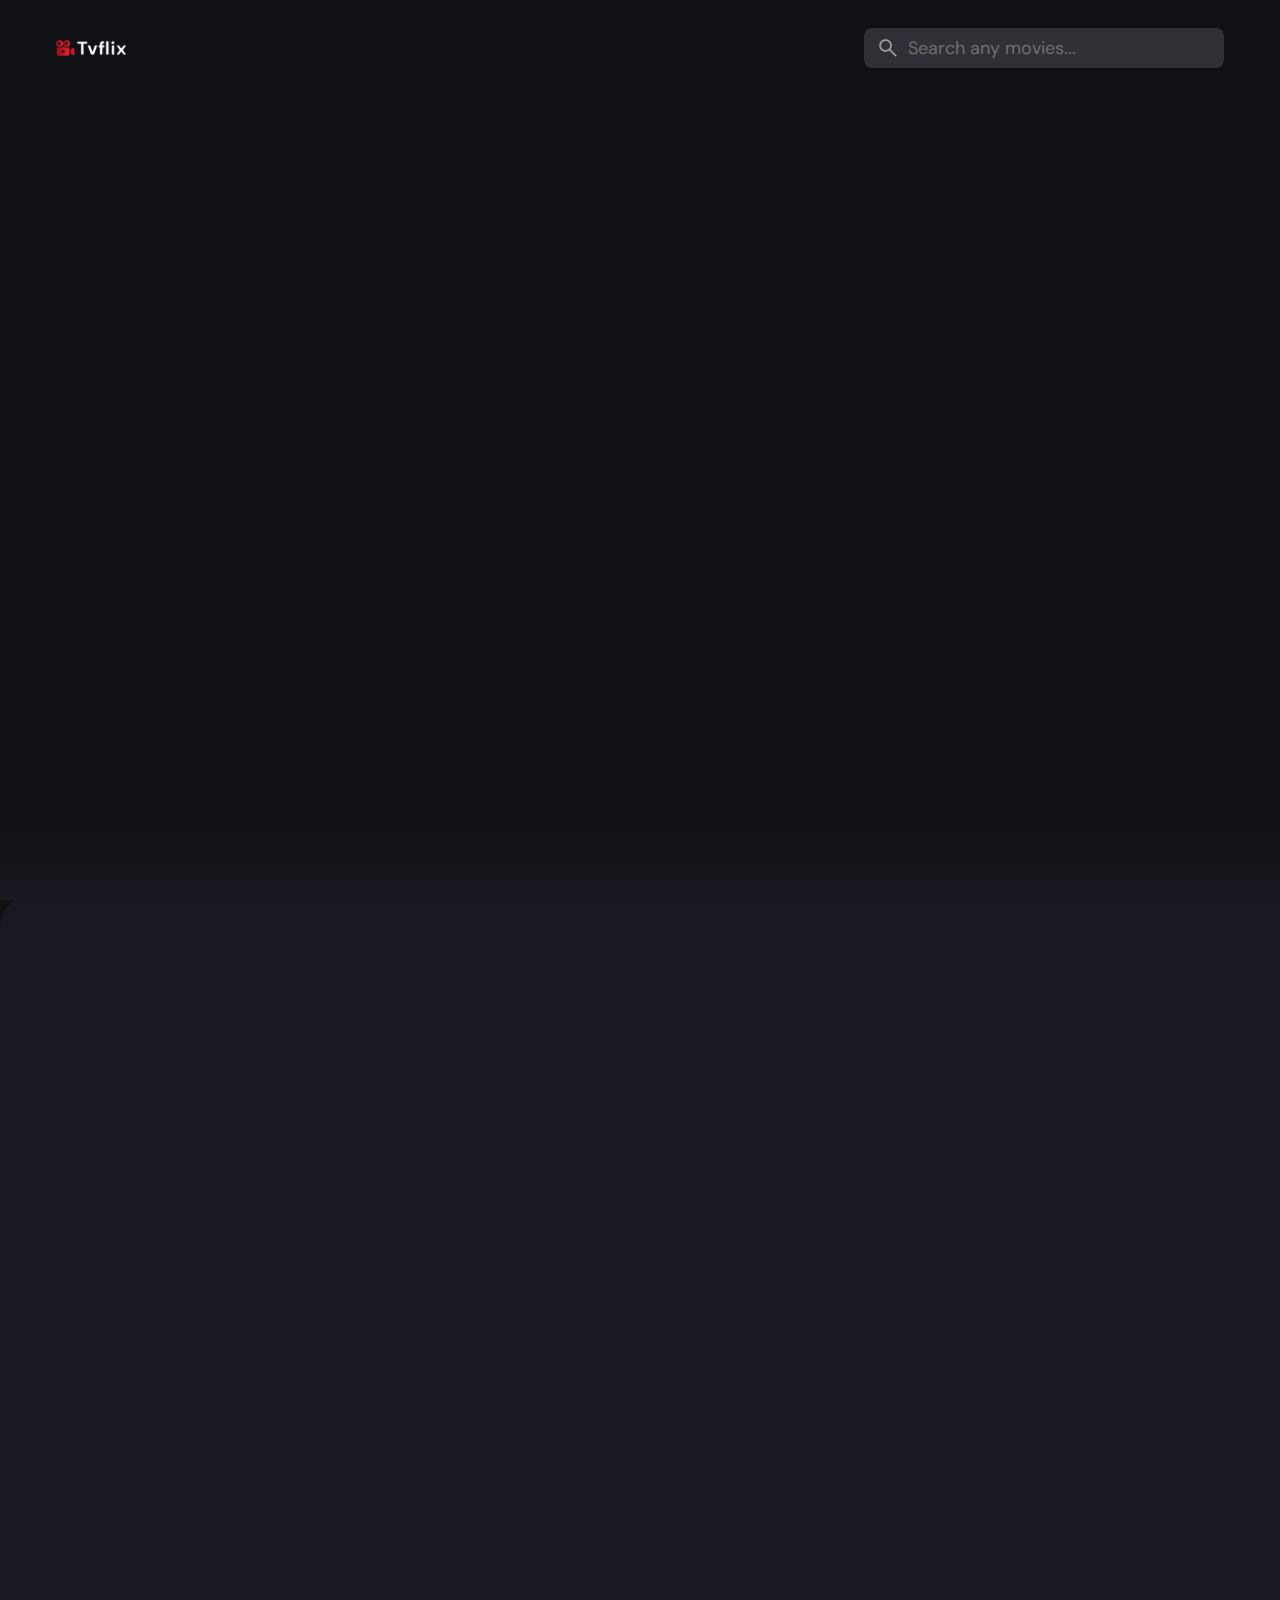
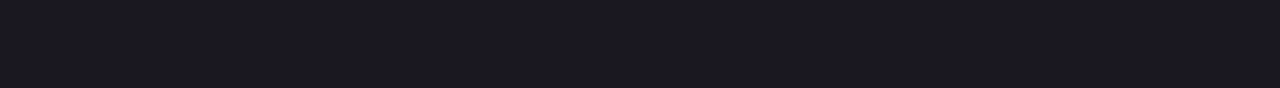
<file: index.html>
<!DOCTYPE html>
<html lang="en">

<head>
    <meta charset="UTF-8">
    <meta http-equiv="X-UA-Compatible" content="IE=edge">
    <meta name="viewport" content="width=device-width, initial-scale=1.0">

    <!-- 
        - primary meta tags
     -->
    <title>IMDbible</title>
    <meta name="title" content="IMDBlio">
    <meta name="description" content="IMDBlio is a IMDB clone made by Matthew Dsouza.">

    <!-- 
        - favicon
     -->
    <link rel="shortcut icon" href="./assets/images/favicon.png" type="image/x-icon">

    <!-- 
        - google font link
     -->
    <link rel="preconnect" href="https://fonts.googleapis.com">
    <link rel="preconnect" href="https://fonts.gstatic.com" crossorigin>
    <link href="https://fonts.googleapis.com/css2?family=DM+Sans:wght@400;700&display=swap" rel="stylesheet">

    <!-- 
        - custom css link
     -->
    <link rel="stylesheet" href="./assets/css/style.css">

    <!-- 
        - custom js link
      -->
    <script src="./assets/js/global.js" defer></script>
    <script src="./assets/js/index.js" type="module"></script>


</head>

<body>

    <!-- 
        - #HEADER
     -->
    <header class="header">
        <a href="./index.html" class="logo">
            <img src="./assets/images/logo.svg" width="140" height="32" alt="IMDBlio home">
        </a>

        <div class="search-box" search-box>
            <div class="search-wrapper" search-wrapper>
                <input type="text" name="search" aria-label="search movies" placeholder="Search any movies..."
                    class="search-field" autocomplete="off" search-field>

                <img src="./assets/images/search.png" width="24" height="24" alt="search" class="leading-icon">
            </div>

            <button class="search-btn" search-toggler>
                <img src="./assets/images/close.png" width="24" height="24" alt="close search box">
            </button>
        </div>

        <button class="search-btn" search-toggler menu-close>
            <img src="./assets/images/search.png" width="24" height="24" alt="open search box">
        </button>

        <button class="menu-btn" menu-btn menu-toggler>
            <img src="./assets/images/menu.png" width="24" height="24" alt="open menu" class="menu">
            <img src="./assets/images/menu-close.png" width="24" height="24" alt="close menu" class="close">
        </button>
    </header>

    <!-- 
        - #SIDEBAR
     -->
    <nav class="sidebar " sidebar>



    </nav>

    <div class="overlay" overlay menu-toggler></div>

    <article class="container" page-content></article>

</body>

</html>
</file>
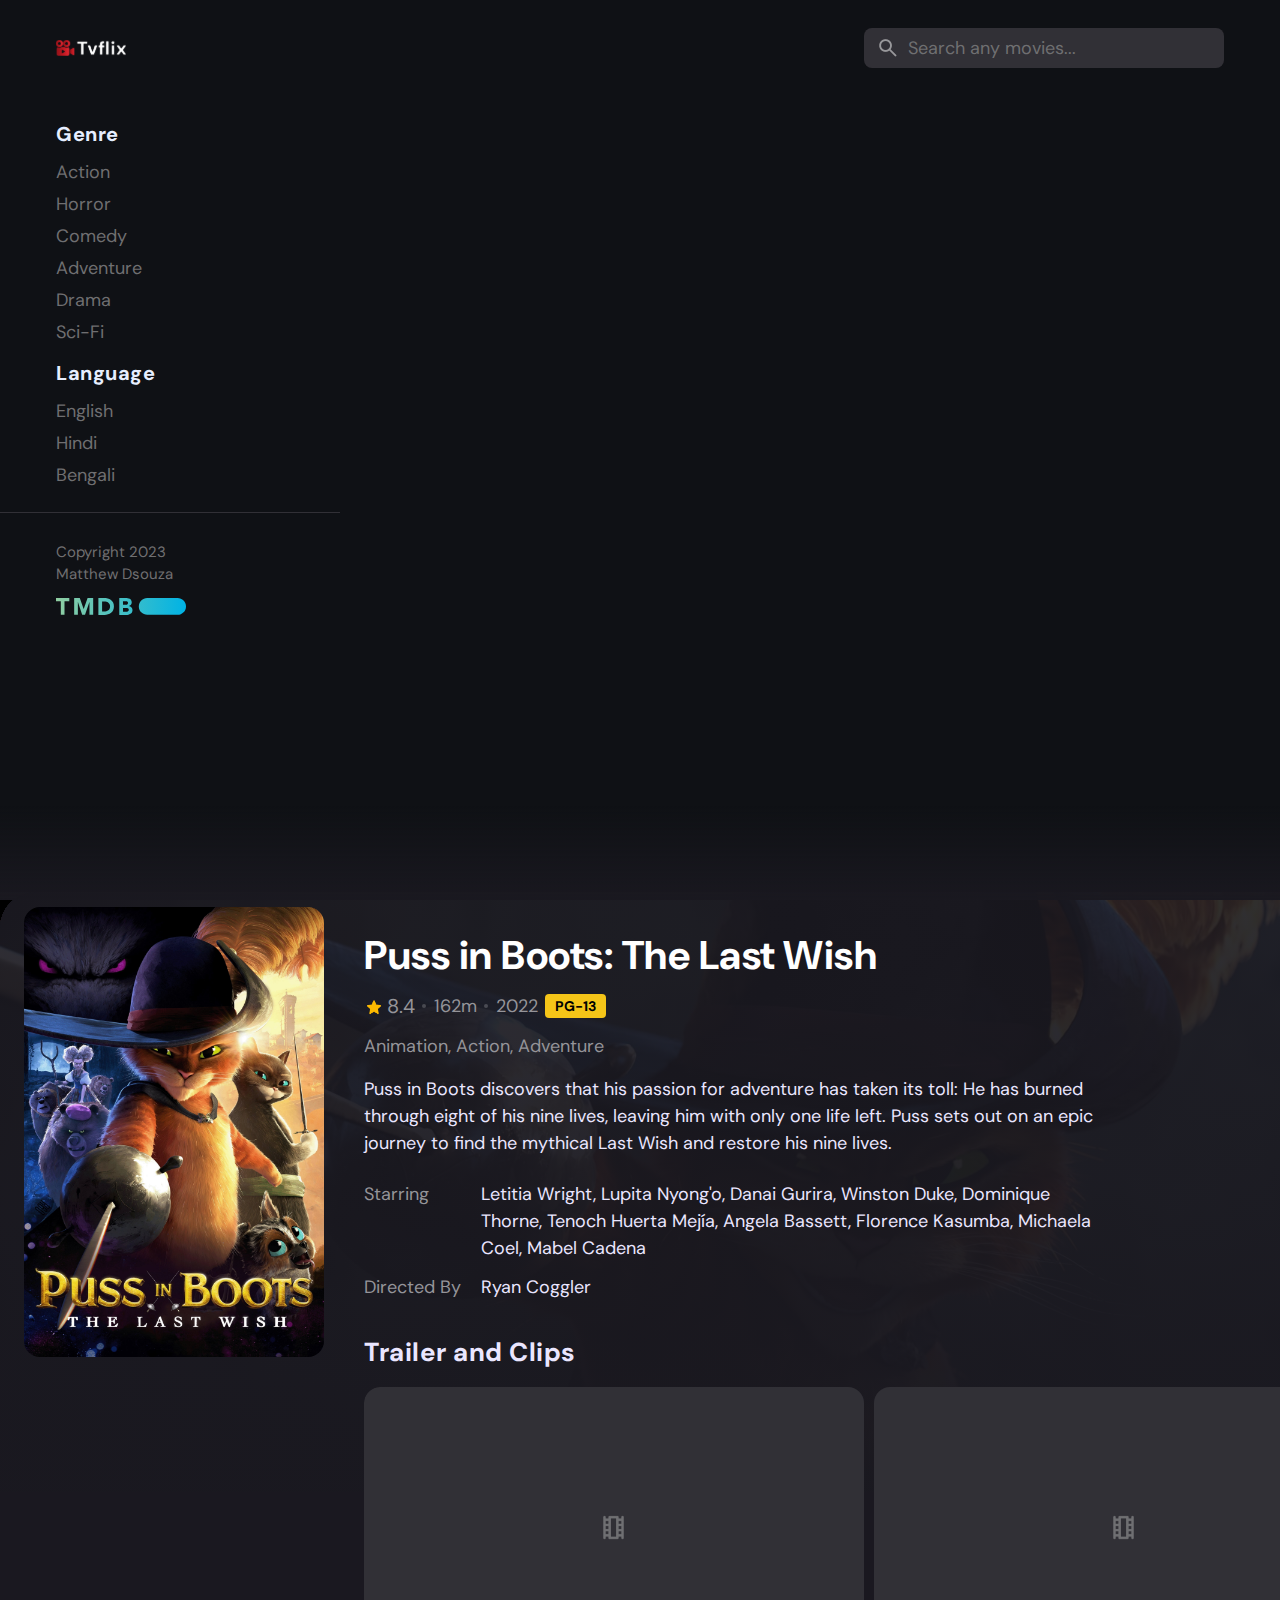
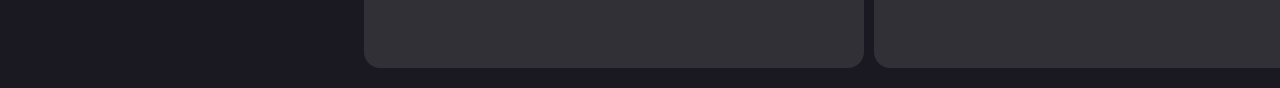
<file: detail.html>
<!DOCTYPE html>
<html lang="en">

<head>
    <meta charset="UTF-8">
    <meta http-equiv="X-UA-Compatible" content="IE=edge">
    <meta name="viewport" content="width=device-width, initial-scale=1.0">

    <!-- 
        - primary meta tags
     -->
    <meta name="description" content="IMDBlio is a IMDB clone made by Matthew Dsouza.">

    <!-- 
        - favicon
     -->
    <link rel="shortcut icon" href="./assets/images/favicon.png" type="image/x-icon">

    <!-- 
        - google font link
     -->
    <link rel="preconnect" href="https://fonts.googleapis.com">
    <link rel="preconnect" href="https://fonts.gstatic.com" crossorigin>
    <link href="https://fonts.googleapis.com/css2?family=DM+Sans:wght@400;700&display=swap" rel="stylesheet">

    <!-- 
        - custom css link
     -->
    <link rel="stylesheet" href="./assets/css/style.css">

    <!-- 
        - custom js link
      -->
    <script src="./assets/js/global.js" defer></script>
    <script src="./assets/js/detail.js" type="module"></script>


</head>

<body>

    <!-- 
        - #HEADER
     -->
    <header class="header">
        <a href="./index.html" class="logo">
            <img src="./assets/images/logo.svg" width="140" height="32" alt="IMDBlio home">
        </a>

        <div class="search-box" search-box>
            <div class="search-wrapper" search-wrapper>
                <input type="text" name="search" aria-label="search movies" placeholder="Search any movies..."
                    class="search-field" autocomplete="off" search-field>

                <img src="./assets/images/search.png" width="24" height="24" alt="search" class="leading-icon">
            </div>

            <button class="search-btn" search-toggler>
                <img src="./assets/images/close.png" width="24" height="24" alt="close search box">
            </button>
        </div>

        <button class="search-btn" search-toggler menu-close>
            <img src="./assets/images/search.png" width="24" height="24" alt="open search box">
        </button>

        <button class="menu-btn" menu-btn menu-toggler>
            <img src="./assets/images/menu.png" width="24" height="24" alt="open menu" class="menu">
            <img src="./assets/images/menu-close.png" width="24" height="24" alt="close menu" class="close">
        </button>
    </header>

    <!-- 
        - #SIDEBAR
     -->
    <nav class="sidebar " sidebar>
        <div class="sidebar-inner">

            <div class="sidebar-list">

                <p class="title">Genre</p>

                <a href="./movie-list.html" menu-close class="sidebar-link">Action</a>

                <a href="./movie-list.html" menu-close class="sidebar-link">Horror</a>

                <a href="./movie-list.html" menu-close class="sidebar-link">Comedy</a>

                <a href="./movie-list.html" menu-close class="sidebar-link">Adventure</a>

                <a href="./movie-list.html" menu-close class="sidebar-link">Drama</a>

                <a href="./movie-list.html" menu-close class="sidebar-link">Sci-Fi</a>

            </div>

            <div class="sidebar-list">

                <p class="title">Language</p>

                <a href="./movie-list.html" menu-close class="sidebar-link">English</a>

                <a href="./movie-list.html" menu-close class="sidebar-link">Hindi</a>

                <a href="./movie-list.html" menu-close class="sidebar-link">Bengali</a>

            </div>

            <div class="sidebar-footer">
                <p class="copyright">Copyright 2023 <a href="https://github.com/matthew-dsouza">Matthew Dsouza</a>
                </p>

                <img src="./assets/images/tmdb-logo.svg" width="130" height="17" alt="the movie database logo">

            </div>

        </div>
    </nav>

    <div class="overlay" overlay menu-toggler></div>

    <article class="container" page-content>

        <!-- 
            - #MOVIE DETAIL
         -->
        <section class="movie-detail">
            <div class="backdrop-image" style="background-image: url('./assets/images/slider-banner.jpg');"></div>

            <figure class="poster-box movie-poster">
                <img src="./assets/images/slider-control.jpg" alt="Puss in Boots: The Last Wish" class="img-cover">
            </figure>

            <div class="detail-box">

                <div class="detail-content">
                    <h1 class="heading">Puss in Boots: The Last Wish</h1>

                    <div class="meta-list">

                        <div class="meta-item">
                            <img src="./assets/images/star.png" width="20" height="20" alt="rating">

                            <span class="span">8.4</span>
                        </div>

                        <div class="separator"></div>

                        <div class="meta-item">162m</div>

                        <div class="separator"></div>

                        <div class="meta-item">2022</div>

                        <div class="meta-item card-badge">PG-13</div>

                    </div>

                    <p class="genre">Animation, Action, Adventure</p>

                    <p class="overview">Puss in Boots discovers that his passion for adventure has taken its
                        toll: He has burned through eight of his nine lives, leaving him with
                        only one life left. Puss sets out on an epic journey to find the
                        mythical Last Wish and restore his nine lives.</p>

                    <ul class="detail-list">

                        <div class="list-item">
                            <p class="list-name">Starring</p>

                            <p>
                                Letitia Wright, Lupita Nyong'o, Danai Gurira, Winston Duke, Dominique
                                Thorne, Tenoch Huerta Mejía, Angela Bassett, Florence Kasumba,
                                Michaela Coel, Mabel Cadena
                            </p>
                        </div>

                        <div class="list-item">
                            <p class="list-name">Directed By</p>

                            <p>
                                Ryan Coggler
                            </p>
                        </div>

                    </ul>
                </div>

                <div class="title-wrapper">
                    <h3 class="title-large">Trailer and Clips</h3>
                </div>

                <div class="slider-list">
                    <div class="slider-inner">

                        <div class="video-card"></div>

                        <div class="video-card"></div>

                        <div class="video-card"></div>

                        <div class="video-card"></div>

                    </div>
                </div>

            </div>
        </section>



        <!-- 
            - #MOVIE LIST
         -->
        <section class="movie-list" aria-label="upcoming movie">

            <div class="title-wrapper">
                <h3 class="title-large">You May Also Like</h3>
            </div>

            <div class="slider-list">
                <div class="slider-inner">

                    <div class="movie-card">
                        <figure class="poster-box card-banner">
                            <img src="./assets/images/slider-control.jpg" alt="Puss in Boots: The Last Wish"
                                class="img-cover">
                        </figure>

                        <h4 class="title">Puss in Boots: The Last Wish</h4>

                        <div class="meta-list">

                            <div class="meta-item">
                                <img src="./assets/images/star.png" width="20" height="20" loading="lazy" alt="rating">

                                <span class="span">8.4</span>
                            </div>

                            <div class="card-badge">2022</div>

                        </div>

                        <a href="./detail.html" class="card-btn" title="Puss in Boots: The Last Wish"></a>
                    </div>

                    <div class="movie-card">
                        <figure class="poster-box card-banner">
                            <img src="./assets/images/slider-control.jpg" alt="Puss in Boots: The Last Wish"
                                class="img-cover">
                        </figure>

                        <h4 class="title">Puss in Boots: The Last Wish</h4>

                        <div class="meta-list">

                            <div class="meta-item">
                                <img src="./assets/images/star.png" width="20" height="20" loading="lazy" alt="rating">

                                <span class="span">8.4</span>
                            </div>

                            <div class="card-badge">2022</div>

                        </div>

                        <a href="./detail.html" class="card-btn" title="Puss in Boots: The Last Wish"></a>
                    </div>

                    <div class="movie-card">
                        <figure class="poster-box card-banner">
                            <img src="./assets/images/slider-control.jpg" alt="Puss in Boots: The Last Wish"
                                class="img-cover">
                        </figure>

                        <h4 class="title">Puss in Boots: The Last Wish</h4>

                        <div class="meta-list">

                            <div class="meta-item">
                                <img src="./assets/images/star.png" width="20" height="20" loading="lazy" alt="rating">

                                <span class="span">8.4</span>
                            </div>

                            <div class="card-badge">2022</div>

                        </div>

                        <a href="./detail.html" class="card-btn" title="Puss in Boots: The Last Wish"></a>
                    </div>

                    <div class="movie-card">
                        <figure class="poster-box card-banner">
                            <img src="./assets/images/slider-control.jpg" alt="Puss in Boots: The Last Wish"
                                class="img-cover">
                        </figure>

                        <h4 class="title">Puss in Boots: The Last Wish</h4>

                        <div class="meta-list">

                            <div class="meta-item">
                                <img src="./assets/images/star.png" width="20" height="20" loading="lazy" alt="rating">

                                <span class="span">8.4</span>
                            </div>

                            <div class="card-badge">2022</div>

                        </div>

                        <a href="./detail.html" class="card-btn" title="Puss in Boots: The Last Wish"></a>
                    </div>

                    <div class="movie-card">
                        <figure class="poster-box card-banner">
                            <img src="./assets/images/slider-control.jpg" alt="Puss in Boots: The Last Wish"
                                class="img-cover">
                        </figure>

                        <h4 class="title">Puss in Boots: The Last Wish</h4>

                        <div class="meta-list">

                            <div class="meta-item">
                                <img src="./assets/images/star.png" width="20" height="20" loading="lazy" alt="rating">

                                <span class="span">8.4</span>
                            </div>

                            <div class="card-badge">2022</div>

                        </div>

                        <a href="./detail.html" class="card-btn" title="Puss in Boots: The Last Wish"></a>
                    </div>

                </div>
            </div>

        </section>


    </article>

</body>

</html>
</file>
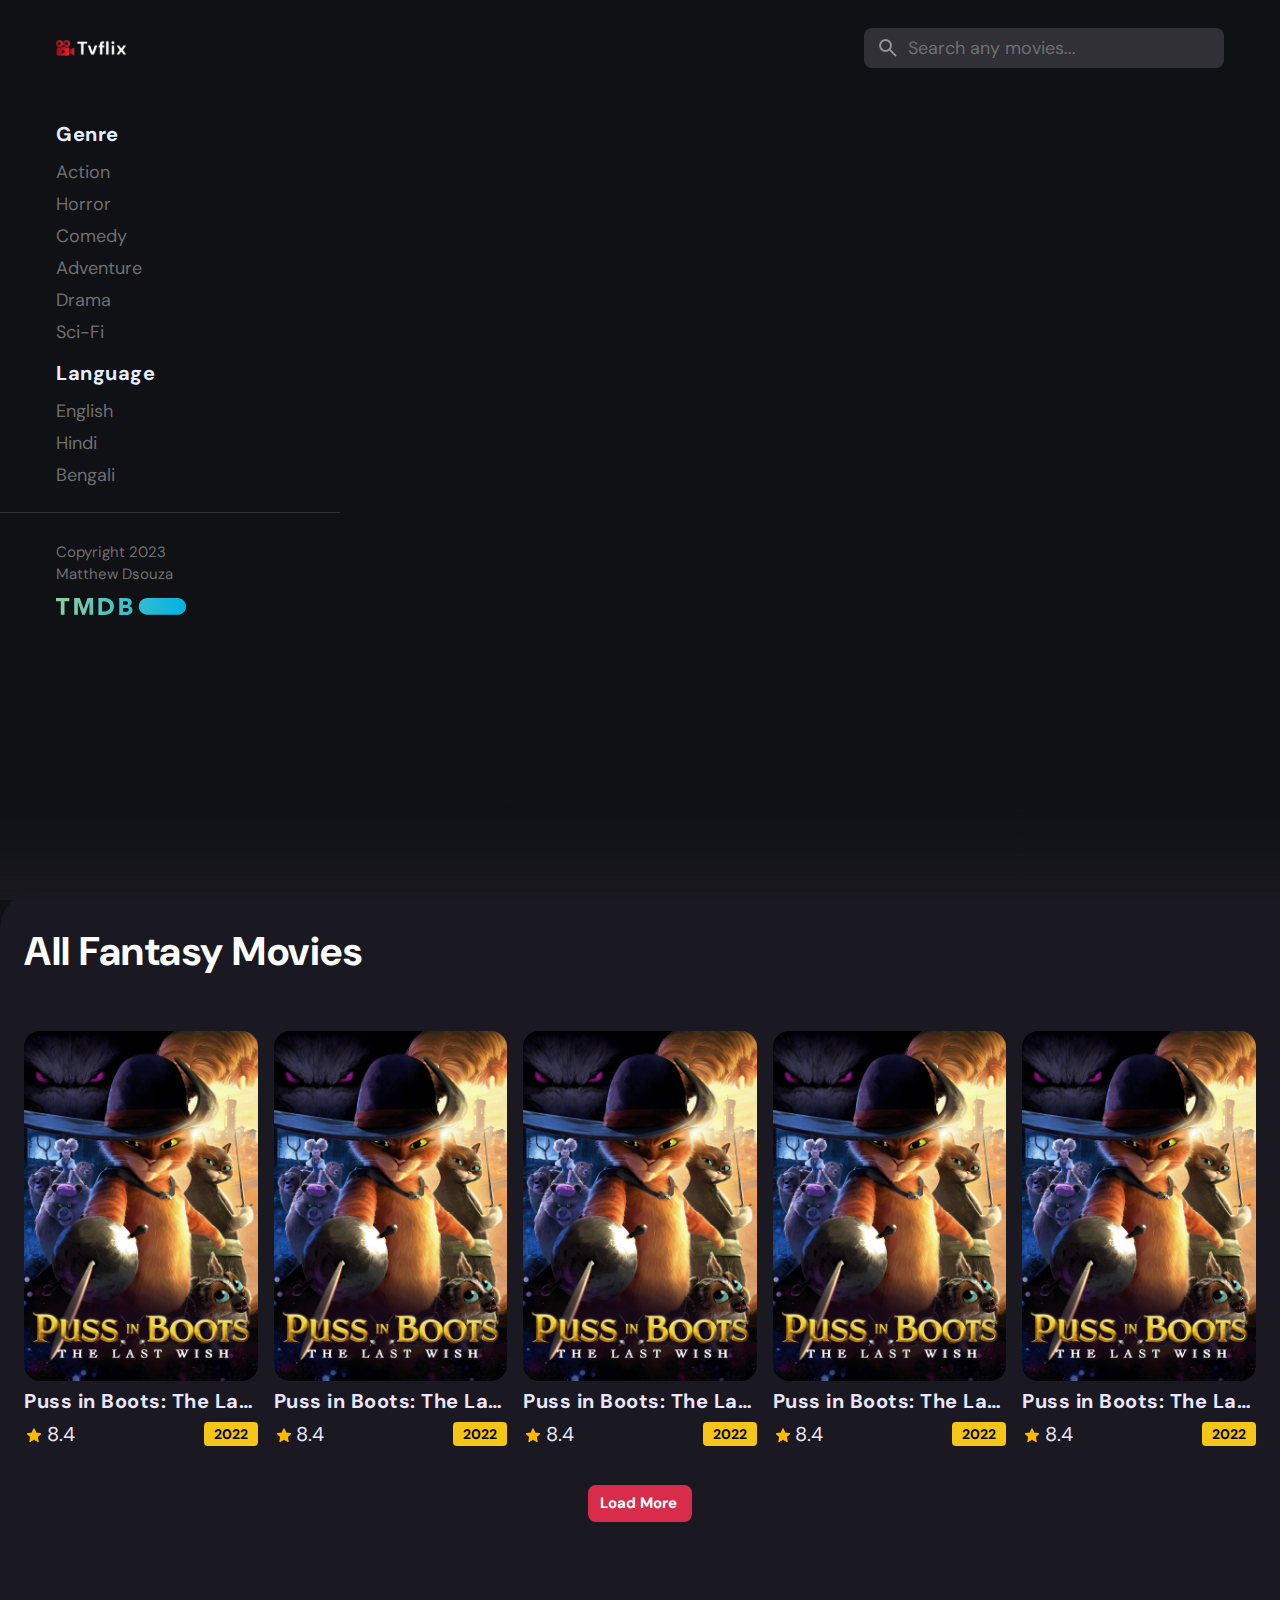
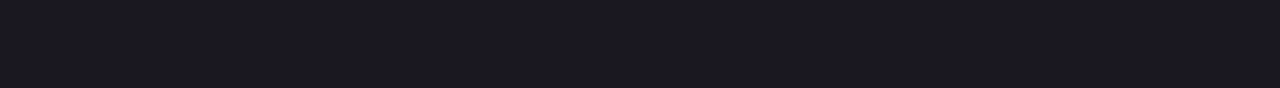
<file: movie-list.html>
<!DOCTYPE html>
<html lang="en">

<head>
    <meta charset="UTF-8">
    <meta http-equiv="X-UA-Compatible" content="IE=edge">
    <meta name="viewport" content="width=device-width, initial-scale=1.0">

    <!-- 
        - primary meta tags
     -->
    <meta name="description" content="IMDBlio is a IMDB clone made by Matthew Dsouza.">

    <!-- 
        - favicon
     -->
    <link rel="shortcut icon" href="./assets/images/favicon.png" type="image/x-icon">

    <!-- 
        - google font link
     -->
    <link rel="preconnect" href="https://fonts.googleapis.com">
    <link rel="preconnect" href="https://fonts.gstatic.com" crossorigin>
    <link href="https://fonts.googleapis.com/css2?family=DM+Sans:wght@400;700&display=swap" rel="stylesheet">

    <!-- 
        - custom css link
     -->
    <link rel="stylesheet" href="./assets/css/style.css">

    <!-- 
        - custom js link
      -->
    <script src="./assets/js/global.js" defer></script>
    <script src="./assets/js/detail.js" type="module"></script>


</head>

<body>

    <!-- 
        - #HEADER
     -->
    <header class="header">
        <a href="./index.html" class="logo">
            <img src="./assets/images/logo.svg" width="140" height="32" alt="IMDBlio home">
        </a>

        <div class="search-box" search-box>
            <div class="search-wrapper" search-wrapper>
                <input type="text" name="search" aria-label="search movies" placeholder="Search any movies..."
                    class="search-field" autocomplete="off" search-field>

                <img src="./assets/images/search.png" width="24" height="24" alt="search" class="leading-icon">
            </div>

            <button class="search-btn" search-toggler>
                <img src="./assets/images/close.png" width="24" height="24" alt="close search box">
            </button>
        </div>

        <button class="search-btn" search-toggler menu-close>
            <img src="./assets/images/search.png" width="24" height="24" alt="open search box">
        </button>

        <button class="menu-btn" menu-btn menu-toggler>
            <img src="./assets/images/menu.png" width="24" height="24" alt="open menu" class="menu">
            <img src="./assets/images/menu-close.png" width="24" height="24" alt="close menu" class="close">
        </button>
    </header>

    <!-- 
        - #SIDEBAR
     -->
    <nav class="sidebar " sidebar>
        <div class="sidebar-inner">

            <div class="sidebar-list">

                <p class="title">Genre</p>

                <a href="./movie-list.html" menu-close class="sidebar-link">Action</a>

                <a href="./movie-list.html" menu-close class="sidebar-link">Horror</a>

                <a href="./movie-list.html" menu-close class="sidebar-link">Comedy</a>

                <a href="./movie-list.html" menu-close class="sidebar-link">Adventure</a>

                <a href="./movie-list.html" menu-close class="sidebar-link">Drama</a>

                <a href="./movie-list.html" menu-close class="sidebar-link">Sci-Fi</a>

            </div>

            <div class="sidebar-list">

                <p class="title">Language</p>

                <a href="./movie-list.html" menu-close class="sidebar-link">English</a>

                <a href="./movie-list.html" menu-close class="sidebar-link">Hindi</a>

                <a href="./movie-list.html" menu-close class="sidebar-link">Bengali</a>

            </div>

            <div class="sidebar-footer">
                <p class="copyright">Copyright 2023 <a href="https://github.com/matthew-dsouza">Matthew Dsouza</a>
                </p>

                <img src="./assets/images/tmdb-logo.svg" width="130" height="17" alt="the movie database logo">

            </div>

        </div>
    </nav>

    <div class="overlay" overlay menu-toggler></div>

    <article class="container" page-content>

        <!-- 
            - #MOVIE LIST
         -->
        <section class="movie-list genre-list">

            <div class="title-wrapper">
                <h1 class="heading">All Fantasy Movies</h1>
            </div>

            <div class="grid-list">

                    <div class="movie-card">
                        <figure class="poster-box card-banner">
                            <img src="./assets/images/slider-control.jpg" alt="Puss in Boots: The Last Wish"
                                class="img-cover">
                        </figure>

                        <h4 class="title">Puss in Boots: The Last Wish</h4>

                        <div class="meta-list">

                            <div class="meta-item">
                                <img src="./assets/images/star.png" width="20" height="20" loading="lazy" alt="rating">

                                <span class="span">8.4</span>
                            </div>

                            <div class="card-badge">2022</div>

                        </div>

                        <a href="./detail.html" class="card-btn" title="Puss in Boots: The Last Wish"></a>
                    </div>

                    <div class="movie-card">
                        <figure class="poster-box card-banner">
                            <img src="./assets/images/slider-control.jpg" alt="Puss in Boots: The Last Wish"
                                class="img-cover">
                        </figure>

                        <h4 class="title">Puss in Boots: The Last Wish</h4>

                        <div class="meta-list">

                            <div class="meta-item">
                                <img src="./assets/images/star.png" width="20" height="20" loading="lazy" alt="rating">

                                <span class="span">8.4</span>
                            </div>

                            <div class="card-badge">2022</div>

                        </div>

                        <a href="./detail.html" class="card-btn" title="Puss in Boots: The Last Wish"></a>
                    </div>

                    <div class="movie-card">
                        <figure class="poster-box card-banner">
                            <img src="./assets/images/slider-control.jpg" alt="Puss in Boots: The Last Wish"
                                class="img-cover">
                        </figure>

                        <h4 class="title">Puss in Boots: The Last Wish</h4>

                        <div class="meta-list">

                            <div class="meta-item">
                                <img src="./assets/images/star.png" width="20" height="20" loading="lazy" alt="rating">

                                <span class="span">8.4</span>
                            </div>

                            <div class="card-badge">2022</div>

                        </div>

                        <a href="./detail.html" class="card-btn" title="Puss in Boots: The Last Wish"></a>
                    </div>

                    <div class="movie-card">
                        <figure class="poster-box card-banner">
                            <img src="./assets/images/slider-control.jpg" alt="Puss in Boots: The Last Wish"
                                class="img-cover">
                        </figure>

                        <h4 class="title">Puss in Boots: The Last Wish</h4>

                        <div class="meta-list">

                            <div class="meta-item">
                                <img src="./assets/images/star.png" width="20" height="20" loading="lazy" alt="rating">

                                <span class="span">8.4</span>
                            </div>

                            <div class="card-badge">2022</div>

                        </div>

                        <a href="./detail.html" class="card-btn" title="Puss in Boots: The Last Wish"></a>
                    </div>

                    <div class="movie-card">
                        <figure class="poster-box card-banner">
                            <img src="./assets/images/slider-control.jpg" alt="Puss in Boots: The Last Wish"
                                class="img-cover">
                        </figure>

                        <h4 class="title">Puss in Boots: The Last Wish</h4>

                        <div class="meta-list">

                            <div class="meta-item">
                                <img src="./assets/images/star.png" width="20" height="20" loading="lazy" alt="rating">

                                <span class="span">8.4</span>
                            </div>

                            <div class="card-badge">2022</div>

                        </div>

                        <a href="./detail.html" class="card-btn" title="Puss in Boots: The Last Wish"></a>
                    </div>

            </div>

            <button class="btn load-more">Load More</button>

        </section>


    </article>



    <div class="search-modal">

        <p class="label">Results for</p>

        <h1 class="heading">Puss in Boots</h1>

        <div class="movie-list">
            
            <div class="grid-list">
                <div class="movie-card">
                    <figure class="poster-box card-banner">
                        <img src="./assets/images/slider-control.jpg" alt="Puss in Boots: The Last Wish"
                            class="img-cover">
                    </figure>

                    <h4 class="title">Puss in Boots: The Last Wish</h4>

                    <div class="meta-list">

                        <div class="meta-item">
                            <img src="./assets/images/star.png" width="20" height="20" loading="lazy" alt="rating">

                            <span class="span">8.4</span>
                        </div>

                        <div class="card-badge">2022</div>

                    </div>

                    <a href="./detail.html" class="card-btn" title="Puss in Boots: The Last Wish"></a>
                </div>

                <div class="movie-card">
                    <figure class="poster-box card-banner">
                        <img src="./assets/images/slider-control.jpg" alt="Puss in Boots: The Last Wish"
                            class="img-cover">
                    </figure>

                    <h4 class="title">Puss in Boots: The Last Wish</h4>

                    <div class="meta-list">

                        <div class="meta-item">
                            <img src="./assets/images/star.png" width="20" height="20" loading="lazy" alt="rating">

                            <span class="span">8.4</span>
                        </div>

                        <div class="card-badge">2022</div>

                    </div>

                    <a href="./detail.html" class="card-btn" title="Puss in Boots: The Last Wish"></a>
                </div>

                <div class="movie-card">
                    <figure class="poster-box card-banner">
                        <img src="./assets/images/slider-control.jpg" alt="Puss in Boots: The Last Wish"
                            class="img-cover">
                    </figure>

                    <h4 class="title">Puss in Boots: The Last Wish</h4>

                    <div class="meta-list">

                        <div class="meta-item">
                            <img src="./assets/images/star.png" width="20" height="20" loading="lazy" alt="rating">

                            <span class="span">8.4</span>
                        </div>

                        <div class="card-badge">2022</div>

                    </div>

                    <a href="./detail.html" class="card-btn" title="Puss in Boots: The Last Wish"></a>
                </div>

                <div class="movie-card">
                    <figure class="poster-box card-banner">
                        <img src="./assets/images/slider-control.jpg" alt="Puss in Boots: The Last Wish"
                            class="img-cover">
                    </figure>

                    <h4 class="title">Puss in Boots: The Last Wish</h4>

                    <div class="meta-list">

                        <div class="meta-item">
                            <img src="./assets/images/star.png" width="20" height="20" loading="lazy" alt="rating">

                            <span class="span">8.4</span>
                        </div>

                        <div class="card-badge">2022</div>

                    </div>

                    <a href="./detail.html" class="card-btn" title="Puss in Boots: The Last Wish"></a>
                </div>

                <div class="movie-card">
                    <figure class="poster-box card-banner">
                        <img src="./assets/images/slider-control.jpg" alt="Puss in Boots: The Last Wish"
                            class="img-cover">
                    </figure>

                    <h4 class="title">Puss in Boots: The Last Wish</h4>

                    <div class="meta-list">

                        <div class="meta-item">
                            <img src="./assets/images/star.png" width="20" height="20" loading="lazy" alt="rating">

                            <span class="span">8.4</span>
                        </div>

                        <div class="card-badge">2022</div>

                    </div>

                    <a href="./detail.html" class="card-btn" title="Puss in Boots: The Last Wish"></a>
                </div>
            </div>
            
        </div>

    </div>

</body>

</html>
</file>
<file: assets/css/style.css>
/*-----------------------------------*\
  #style.css
\*-----------------------------------*/

/**
 * copyright 2023 matthewdsouza
 */

/*-----------------------------------*\
  #CUSTOM PROPERTY
\*-----------------------------------*/

:root {
  /* 
   - COLORS
  */
  --background: hsla(220, 17%, 7%, 1);
  --banner-background: hsla(250, 6%, 20%, 1);
  --white-alpha-20: hsla(0, 0%, 100%, 0.2);
  --on-background: hsla(220, 100%, 95%, 1);
  --on-surface: hsla(250, 100%, 95%, 1);
  --on-surface-variant: hsla(250, 1%, 44%, 1);
  --primary: hsla(349, 100%, 43%, 1);
  --primary-variant: hsla(349, 69%, 51%, 1);
  --rating-color: hsla(44, 100%, 49%, 1);
  --surface: hsla(250, 13%, 11%, 1);
  --text-color: hsla(250, 2%, 59%, 1);
  --white: hsla(0, 0%, 100%, 1);
  --black: hsla(0, 0%, 0%, 1);

  --ipt-accent1-color: rgb(245, 197, 24);

  /* gradient colors */
  --banner-overlay: 90deg, hsl(220, 17%, 7%) 0%, hsla(220, 17%, 7%, 0.5) 100%;
  --bottom-overlay: 180deg, hsla(250, 13%, 11%, 0), hsla(250, 13%, 11%, 1);

  /* TYPOGRAPHY */

  /* font family */
  --ff-dm-sans: "DM Sans", sans-serif;

  /* font size */
  --fs-heading: 4rem;
  --fs-heading-sm: 3rem;
  --fs-title-lg: 2.6rem;
  --fs-title: 2rem;
  --fs-body: 1.8rem;
  --fs-button: 1.5rem;
  --fs-label: 1.4rem;

  /* font weight */
  --weight-bold: 700;

  /*  SHADOW */
  --shadow-1: 0 1px 4px hsla(0, 0%, 0%, 0.75);
  --shadow-2: 0 2px 4px hsla(350, 100%, 43%, 0.3);

  /* BORDER RADIUS */
  --radius-4: 4px;
  --radius-8: 8px;
  --radius-16: 16px;
  --radius-24: 24px;
  --radius-36: 36px;

  /* TRANSITION */
  --transition-short: 250ms ease;
  --transition-long: 500ms ease;
}

/*-----------------------------------*\
  #RESET
\*-----------------------------------*/

*,
*::before,
*::after {
  margin: 0;
  padding: 0;
  box-sizing: border-box;
}

li {
  list-style: none;
}

a,
img,
span,
iframe,
button {
  display: block;
}

a {
  color: inherit;
  text-decoration: none;
}

img {
  height: auto;
}

input,
button {
  background: none;
  border: none;
  font: inherit;
  color: inherit;
}

input {
  width: 100%;
}

button {
  text-align: left;
  cursor: pointer;
}

html {
  font-family: var(--ff-dm-sans);
  font-size: 10px;
  scroll-behavior: smooth;
}

body {
  background-color: var(--background);
  color: var(--on-background);
  font-size: var(--fs-body);
  line-height: 1.5;
}

:focus-visible {
  outline-color: var(--primary-variant);
}

::-webkit-scrollbar {
  width: 0.5rem;
  height: 0.5rem;
}

::-webkit-scrollbar-thumb {
  background-color: var(--banner-background);
  border-radius: var(--radius-8);
}

/*-----------------------------------*\
  #REUSED STYLE
\*-----------------------------------*/

.search-wrapper::before,
.load-more::before {
  content: "";
  width: 20px;
  height: 20px;
  border: 3px solid var(--white);
  border-radius: var(--radius-24);
  border-inline-end-color: transparent;
  animation: loading 500ms linear infinite;
  display: none;
}

.search-wrapper::before {
  position: absolute;
  top: 14px;
  right: 12px;
}

.search-wrapper.searching::before {
  display: block;
}

.load-more {
  background-color: var(--primary-variant);
  margin-inline: auto;
  margin-block: 36px 60px;
}

.load-more:is(:hover, :focus-visible) {
  --primary-variant: hsla(350, 67%, 39%, 1);
}

.load-more.loading::before {
  display: block;
}

@keyframes loading {
  0% {
    transform: rotate(0);
  }
  100% {
    transform: rotate(1turn);
  }
}

.heading,
.title-large,
.title {
  font-size: var(--fs-title);
  letter-spacing: 0.5px;
}

.title {
  font-weight: var(--weight-bold);
}

.heading {
  color: var(--white);
  font-size: var(--fs-heading);
  line-height: 1.2;
}

.title-large {
  font-size: var(--fs-title-lg);
}

.img-cover {
  width: 100%;
  height: 100%;
  object-fit: cover;
}

.meta-list {
  display: flex;
  flex-wrap: wrap;
  justify-content: flex-start;
  align-items: center;
  gap: 0.75rem;
}

.meta-item {
  display: flex;
  align-items: center;
  gap: 0.25rem;
}

.meta-list > .meta-item:first-child{
  font-size: 2rem;
}

.btn {
  color: var(--white);
  font-size: var(--fs-button);
  font-weight: var(--weight-bold);
  max-width: max-content;
  display: flex;
  align-items: center;
  gap: 0.75rem;
  padding-block: 0.75rem;
  padding-inline: 1.25rem 1.5rem;
  border-radius: var(--radius-8);
  transition: var(--transition-short);
}

.card-badge {
  /* background-color: var(--banner-background); */
  background-color: var(--ipt-accent1-color);
  color: var(--black);
  font-size: var(--fs-label);
  font-weight: var(--weight-bold);
  /* padding-inline: 0.375rem; */
  padding: 0.2rem 1rem 0.1rem 1rem;
  border-radius: var(--radius-4);
}

.poster-box {
  background-image: url("../images/poster-bg-icon.png");
  aspect-ratio: 2 / 3;
}

.poster-box,
.video-card {
  background-repeat: no-repeat;
  background-size: 3.125rem;
  background-position: center;
  background-color: var(--banner-background);
  border-radius: var(--radius-16);
  overflow: hidden;
}

.title-wrapper {
  margin-block-end: 1.5rem;
}

.slider-list {
  margin-inline: -1.25rem;
  overflow-x: overlay;
  padding-block-end: 1rem;
  margin-block-end: -1rem;
}

.slider-list::-webkit-scrollbar-thumb {
  background-color: transparent;
}

.slider-list:is(:hover, :focus-within)::-webkit-scrollbar-thumb {
  background-color: var(--banner-background);
}

.slider-list::-webkit-scrollbar-button {
  width: 20px;
}

.slider-list .slider-inner {
  position: relative;
  display: flex;
  gap: 1rem;
}

.slider-list .slider-inner::before,
.slider-list .slider-inner::before {
  content: "";
  min-width: 0.25rem;
}

.separator {
  width: 4px;
  height: 4px;
  background-color: var(--white-alpha-20);
  border-radius: var(--radius-8);
}

.video-card {
  background-image: url("../images/video-bg-icon.png");
  aspect-ratio: 16 / 9;
  flex-shrink: 0;
  max-width: 500px;
  width: calc(100% - 40px);
}

.container::after,
.search-modal::after {
  content: "";
  position: fixed;
  bottom: 0;
  left: 0;
  width: 100%;
  height: 9.375rem;
  background-image: linear-gradient(var(--bottom-overlay));
  z-index: 1;
  pointer-events: none;
}

/*-----------------------------------*\
  #HEADER
\*-----------------------------------*/

.header {
  position: relative;
  padding-block: 1.5rem;
  padding-inline: 1rem;
  display: flex;
  justify-content: space-between;
  align-items: center;
  gap: 0.5rem;
}

.header .logo {
  margin-inline-end: auto;
}

.logo img {
  width: 75px;
  color: rgb(229, 9, 20);
}

.search-btn,
.menu-btn {
  padding: 0.75rem;
}

.search-btn {
  background-color: var(--banner-background);
  border-radius: var(--radius-8);
}

.search-btn img {
  opacity: 0.5;
  transition: var(--transition-short);
}

.search-btn:is(:hover, :focus-visible) img {
  opacity: 1;
}

.menu-btn.active .menu,
.menu-btn .close {
  display: none;
}

.menu-btn .menu,
.menu-btn.active .close {
  display: block;
}

.search-box {
  position: absolute;
  top: 0;
  left: 0;
  width: 100%;
  height: 100%;
  background-color: (--background);
  padding: 1.5rem 1rem;
  align-items: center;
  gap: 0.5rem;
  z-index: 1;
  display: none;
}

.search-box.active {
  display: flex;
}

.search-wrapper {
  position: relative;
  flex-grow: 1;
}

.search-field {
  background-color: var(--banner-background);
  height: 4rem;
  line-height: 3rem;
  padding-inline: 44px 16px;
  outline: none;
  border-radius: var(--radius-8);
  transition: var(--transition-short);
}

.search-field::placeholder {
  color: var(--on-surface-variant);
}

.search-field:hover {
  box-shadow: 0 0 0 2px var(--on-surface-variant);
}

.search-field:focus {
  box-shadow: 0 0 0 2px var(--on-surface);
  padding-inline-start: 1rem;
}

.search-wrapper .leading-icon {
  position: absolute;
  top: 50%;
  transform: translateY(-50%);
  left: 12px;
  opacity: 0.5;
  transition: var(--transition-short);
}

.search-wrapper:focus-within .leading-icon {
  opacity: 0;
}

/*-----------------------------------*\
  #SIDEBAR
\*-----------------------------------*/

.sidebar {
  position: absolute;
  background-color: var(--background);
  top: 6rem;
  bottom: 0;
  left: -340px;
  max-width: 340px;
  width: 100%;
  border-block-start: 1px solid var(--banner-background);
  overflow-y: overlay;
  z-index: 4;
  visibility: hidden;
  transition: var(--transition-long);
}

.sidebar.active {
  transform: translateX(340px);
  visibility: visible;
}

.sidebar-inner {
  display: grid;
  gap: 1.25rem;
  padding-block: 2.25rem;
}

.sidebar::-webkit-scrollbar-thumb {
  background-color: transparent;
}

.sidebar:is(:hover, :focus-within)::-webkit-scrollbar-thumb {
  background-color: var(--banner-background);
}

.sidebar::-webkit-scrollbar-button {
  height: 1rem;
}

.sidebar-list,
.sidebar-footer {
  padding-inline: 2.25rem;
}

.sidebar-link {
  color: var(--on-surface-variant);
  transition: var(--transition-short);
}

.sidebar-link:is(:hover, :focus-visible) {
  color: var(--on-background);
}

.sidebar-list {
  display: grid;
  gap: 0.5rem;
}

.sidebar-list .title {
  margin-block-end: 0.5rem;
}

.sidebar-footer {
  border-block-start: 1px solid var(--banner-background);
  padding-block-start: 28px;
  margin-block-start: 1rem;
}

.copyright {
  color: var(--on-surface-variant);
  margin-block-end: 1.25rem;
  font-size: 1.5rem;
}

.copyright a {
  display: inline-block;
}

.overlay {
  position: fixed;
  top: 6rem;
  left: 0;
  bottom: 0;
  width: 100%;
  background: var(--background);
  opacity: 0;
  pointer-events: none;
  transition: var(--transition-short);
  z-index: 3;
}

.overlay.active {
  opacity: 0.5;
  pointer-events: all;
}

/*-----------------------------------*\
  #HOME PAGE
\*-----------------------------------*/

.container {
  position: relative;
  background-color: var(--surface);
  color: var(--on-surface);
  padding: 1.5rem 1.25rem 3rem;
  height: calc(100vh - 6rem);
  overflow-y: overlay;
  z-index: 1;
}

/* 
  BANNER
*/

.banner {
  position: relative;
  height: 43.75rem;
  border-radius: var(--radius-24);
  overflow: hidden;
}

.banner-slider .slider-item {
  position: absolute;
  top: 0;
  left: 120%;
  width: 100%;
  height: 100%;
  background-color: var(--banner-background);
  opacity: 0;
  visibility: hidden;
  transition: opacity var(--transition-long);
}

.banner-slider .slider-item::before {
  content: "";
  position: absolute;
  inset: 0;
  background-image: linear-gradient(var(--banner-overlay));
}

.banner-slider .active {
  left: 0;
  opacity: 1;
  visibility: visible;
}

.banner-content {
  position: absolute;
  left: 1.5rem;
  right: 1.5rem;
  bottom: 12.875rem;
  z-index: 1;
  color: var(--text-color);
}

.banner :is(.heading, .banner-text) {
  display: -webkit-box;
  -webkit-box-orient: vertical;
  overflow: hidden;
}

.banner .heading {
  -webkit-line-clamp: 3;
  margin-block-end: 1rem;
}

.banner .genre {
  margin-block: 0.75rem;
}

.banner-text {
  -webkit-line-clamp: 3;
  margin-block-end: 1.5rem;
}

.banner .btn {
  background-color: var(--primary);
}

.banner .btn:is(:hover, :focus-visible) {
  box-shadow: var(--shadow-2);
}

.slider-control {
  position: absolute;
  bottom: 1.25rem;
  left: 1.25rem;
  right: 0;
  border-radius: var(--radius-16) 0 0 var(--radius-16);
  padding: 0.25rem 0 0.25rem 0.25rem;
  overflow-x: auto;
}

.slider-control::-webkit-scrollbar {
  display: none;
}

.control-inner {
  display: flex;
  gap: 0.75rem;
}

.control-inner::after {
  content: "";
  min-width: 0.75rem;
}

.slider-control .slider-item {
  width: 6.25rem;
  border-radius: var(--radius-8);
  flex-shrink: 0;
  filter: brightness(0.4);
}

.slider-control .active {
  filter: brightness(1);
  box-shadow: var(--shadow-1);
}

/* 
  MOVIE LIST
*/

.movie-list {
  padding-block-start: 2rem;
}

.movie-card {
  position: relative;
  min-width: 200px;
}

.movie-card .card-banner {
  width: 200px;
}

.movie-card .title {
  width: 100%;
  white-space: nowrap;
  text-overflow: ellipsis;
  overflow: hidden;
  margin-block: 0.5rem 0.25rem;
}

.movie-card .meta-list {
  justify-content: space-between;
}

.movie-card .card-btn {
  position: absolute;
  inset: 0;
}

/*-----------------------------------*\
  #DETAIL PAGE
\*-----------------------------------*/

.backdrop-image {
  position: absolute;
  top: 0;
  left: 0;
  width: 100%;
  height: 600px;
  background-repeat: no-repeat;
  background-size: cover;
  background-position: center;
  z-index: -1;
}

.backdrop-image::after {
  content: "";
  position: absolute;
  inset: 0;
  background-image: linear-gradient(
    0deg,
    hsla(250, 13%, 11%, 1),
    hsla(250, 13%, 11%, 0.9)
  );
}

.movie-detail .movie-poster {
  max-width: 300px;
  width: 100%;
}

.movie-detail .heading {
  margin-block: 24px 12px;
}

.movie-detail :is(.meta-list, .genre) {
  color: var(--text-color);
}

.movie-detail .genre {
  margin-block: 12px 16px;
}

.detail-list {
  margin-block: 24px 32px;
}

.movie-detail .list-item {
  display: flex;
  align-items: flex-start;
  gap: 0.5rem;
  margin-block-end: 12px;
}

.movie-detail .list-name {
  color: var(--text-color);
  min-width: 112px;
}

/*-----------------------------------*\
  #MOVIE LIST PAGE
\*-----------------------------------*/

.genre-list .title-wrapper {
  margin-block-end: 56px;
}

.grid-list {
  display: grid;
  grid-template-columns: repeat(auto-fill, minmax(200px, 1fr));
  column-gap: 16px;
  row-gap: 20px;
}

:is(.genre-list, .search-modal) :is(.movie-card, .card-banner) {
  width: 100%;
}

/*-----------------------------------*\
  #SEARCH MODAL
\*-----------------------------------*/

.search-modal {
  position: fixed;
  top: 70px;
  left: 0;
  bottom: 0;
  width: 100%;
  background-color: var(--surface);
  padding: 50px 24px;
  overflow-y: overlay;
  z-index: 4;
  display: none;
}

.search-modal.active {
  display: block;
}

.search-modal .label {
  color: var(--primary-variant);
  font-weight: var(--weight-bold);
  margin-block-end: 0.5rem;
}

/*-----------------------------------*\
  #MEDIA QUERIES
\*-----------------------------------*/

/*
 * responsive for larger than 575px
*/

@media (min-width: 575px) {
  /*
  * HOME PAGE
  */
  .banner-content {
    right: auto;
    max-width: 30vw;
  }

  .slider-control {
    left: calc(100% - 400px);
  }

  /*
  * DETAIL PAGE
  */
  .detail-content {
    max-width: 750px;
  }
}

/*
 * responsive for larger than 768px
*/

@media (min-width: 768px) {
  /*
    * CUSTOM PROPERTY
  */
  :root {
    /* gradient color */
    --banner-overlay: 90deg, hsl(220, 17%, 7%) 0%, hsla(220, 17%, 7%, 0) 100%;

    /* font size */
    --fs-heading: 4rem;
  }

  /*
    * HOME PAGE
  */
  .container {
    padding-inline: 24px;
  }

  .slider-list {
    margin-inline: -24px;
  }

  .search-btn {
    display: none;
  }

  .search-box {
    all: unset;
    display: block;
    width: 360px;
  }

  .banner {
    height: 500px;
  }

  .banner-content {
    bottom: 50%;
    transform: translateY(50%);
    left: 50px;
  }

  .movie-title-hero {
    width: 60vw;
  }

  /*
    * MOVIE DETAIL PAGE
  */
  .movie-detail {
    display: flex;
    align-items: flex-start;
    gap: 40px;
  }

  .movie-detail .detail-box {
    flex-grow: 1;
  }

  .movie-detail .movie-poster {
    flex-shrink: 0;
    position: sticky;
    top: 0;
  }

  .movie-detail .slider-list {
    margin-inline-start: 0;
    border-radius: var(--radius-16) 0 0 var(--radius-16);
  }

  .movie-detail .slider-inner::before {
    display: none;
  }
}

@media (max-width: 768px) {
  .search-box.active {
    padding: 1.5rem 0.6rem;
  }
  .search-modal {
    top: 69px;
  }
  .banner .heading {
    font-size: var(--fs-heading-sm);
  }
  .slider-control {
    user-select: none;
  }
}

/*
 * responsive for larger than 1200px
*/

@media (min-width: 1200px) {
  /*
    * HOME PAGE
  */
  .header {
    padding: 28px 56px;
  }

  .logo img {
    width: 70px;
  }

  .menu-btn,
  .overlay {
    display: none;
  }

  main {
    display: grid;
    grid-template-columns: 250px 1fr;
  }

  .sidebar {
    position: static;
    visibility: visible;
    border-block-start: 0;
    height: calc(100vh - 104px);
  }

  .sidebar.active {
    transform: none;
  }

  .sidebar-list,
  .sidebar-footer {
    padding-inline: 56px;
  }

  .container {
    height: calc(100vh - 104px);
    border-top-left-radius: var(--radius-36);
  }

  .banner-content {
    left: 100px;
  }

  .search-modal {
    top: 98px;
    padding: 60px;
  }

  /*
    * MOVIE DETAIL PAGE
  */
  .backdrop-image {
    border-top-left-radius: var(--radius-36);
  }
}

/*
 * responsive for larger than 1024px
*/

@media (min-width: 1024px) {
  .slider-control .slider-item {
    width: 9.25rem;
  }

  .slider-control {
    left: calc(100% - 500px);
  }
}
</file>
